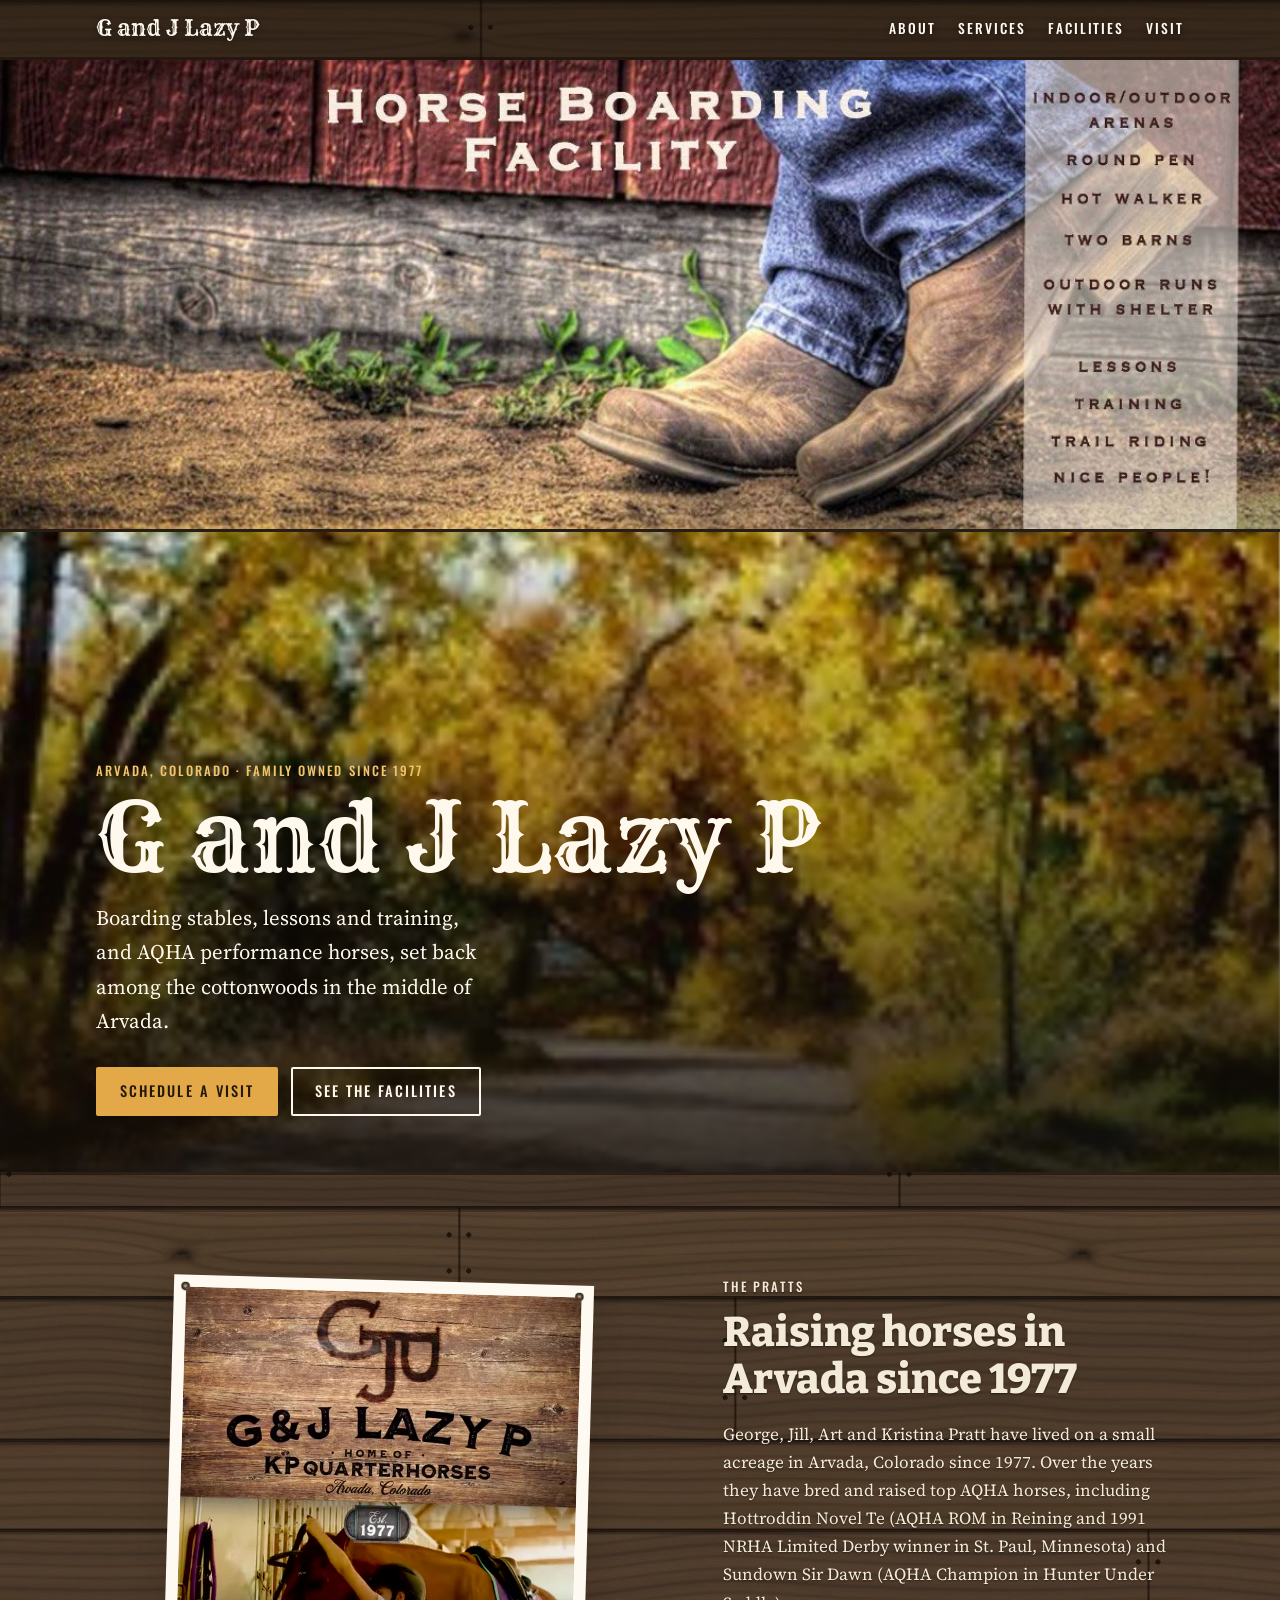
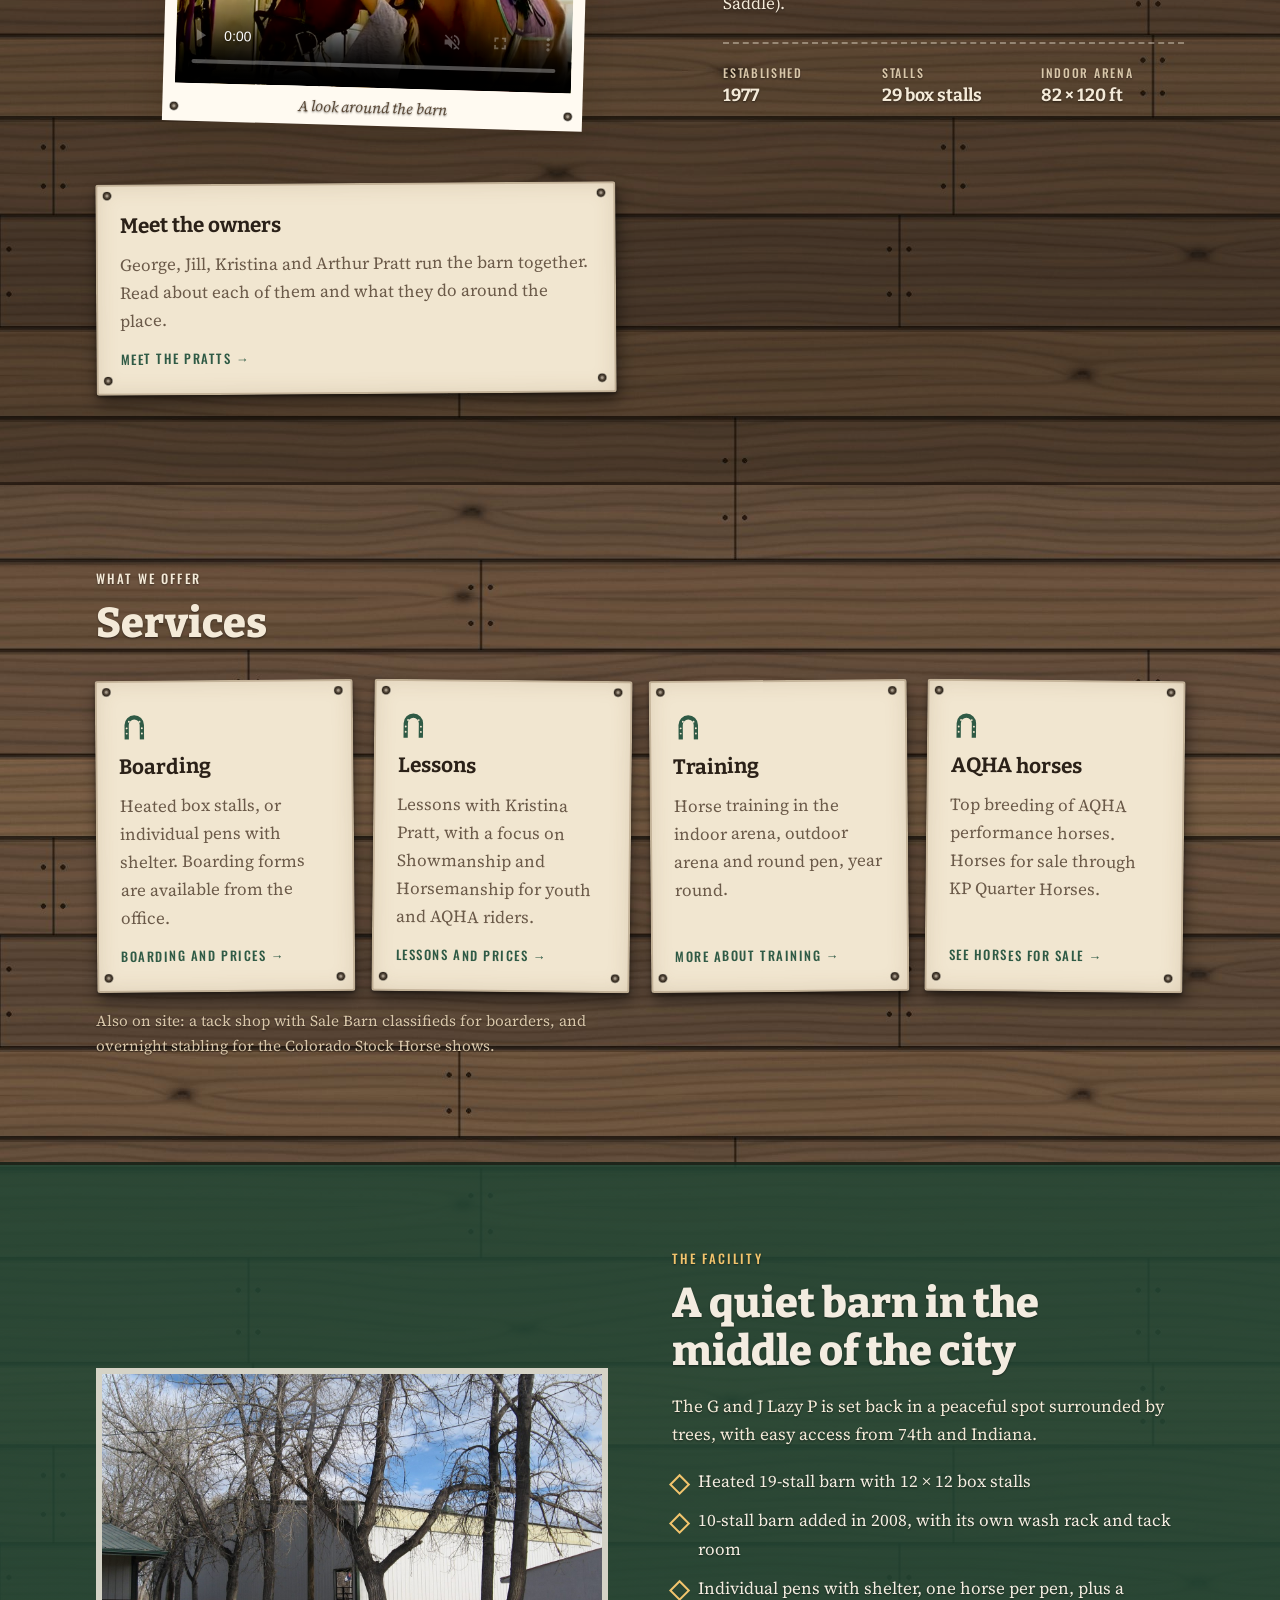
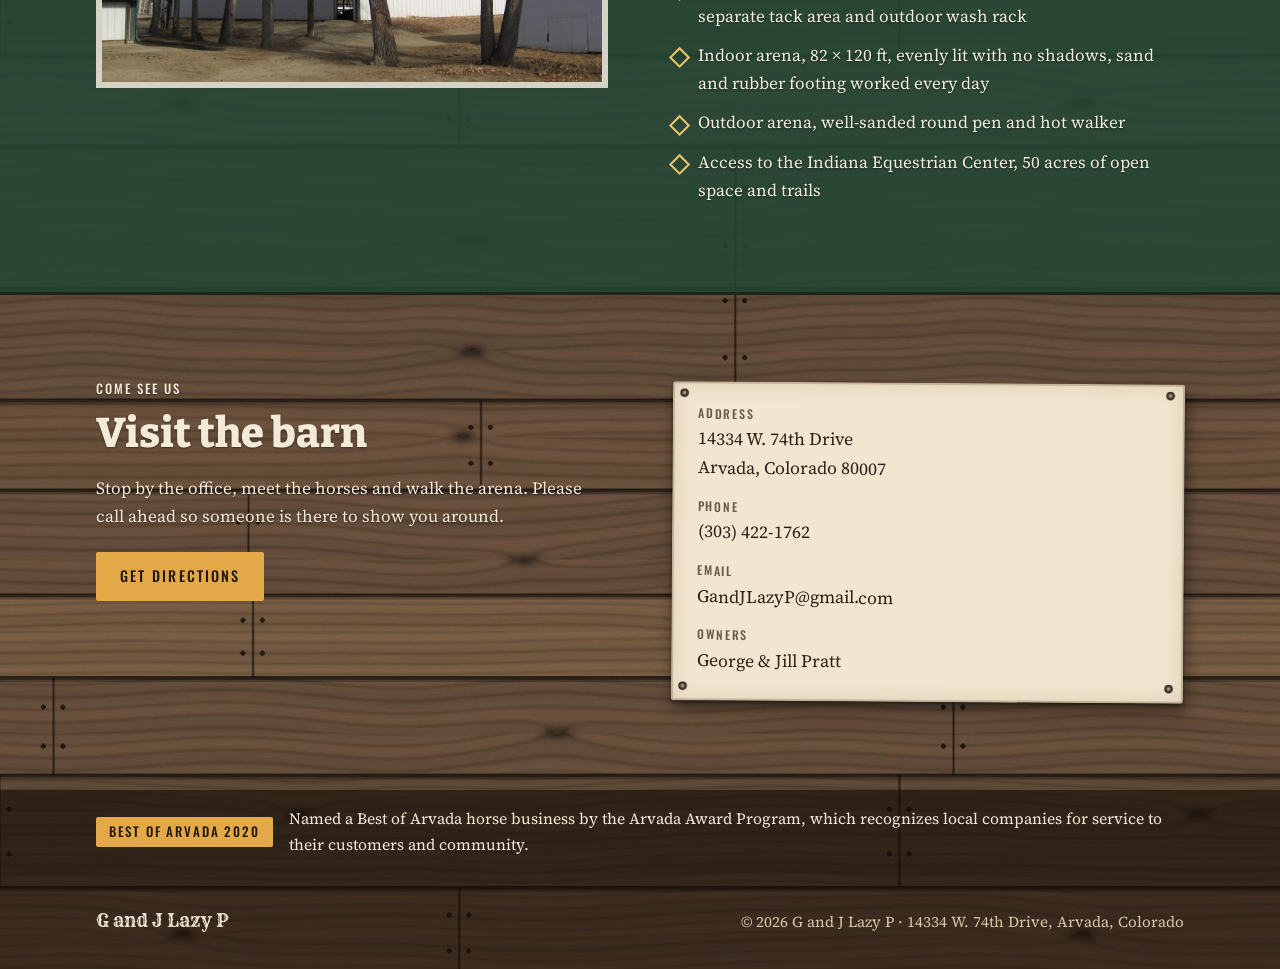
<file: index.html>
<!DOCTYPE html>
<html lang="en">
<head>
<meta charset="utf-8">
<meta name="viewport" content="width=device-width, initial-scale=1, viewport-fit=cover">
<meta name="description" content="G and J Lazy P: family-owned horse boarding, lessons, training and AQHA horses in Arvada, Colorado since 1977.">
<title>G and J Lazy P</title>
<link rel="preconnect" href="https://fonts.googleapis.com">
<link rel="stylesheet" href="https://fonts.googleapis.com/css2?family=Rye&family=Bitter:wght@500;700;800&family=Source+Serif+4:ital,wght@0,400;0,600;1,400&family=Oswald:wght@500&display=swap">
<link rel="stylesheet" href="css/site.css?v=20261127e">
</head>
<body>

<header class="top solid">
  <div class="wrap">
    <a class="mark" href="#home">G and J Lazy P</a>
    <nav aria-label="Main">
      <a href="#about">About</a>
      <a href="#services">Services</a>
      <a href="#facilities">Facilities</a>
      <a href="#visit">Visit</a>
    </nav>
  </div>
</header>

<main id="home">
  <section class="hero">
    <img class="hero-banner" src="img/boarding-banner.jpg" alt="Horse Boarding Facility: indoor and outdoor arenas, round pen, hot walker, two barns, outdoor runs with shelter, lessons, training, trail riding, nice people!">
    <div class="hero-main">
    <img src="img/lane-large.jpg" alt="" aria-hidden="true">
    <div class="wrap">
      <p class="eyebrow">Arvada, Colorado &middot; Family owned since 1977</p>
      <h1>G and J Lazy P</h1>
      <p class="lede">Boarding stables, lessons and training, and AQHA performance horses, set back among the cottonwoods in the middle of Arvada.</p>
      <div class="btns">
        <a class="btn solid" href="#visit">Schedule a visit</a>
        <a class="btn" href="#facilities">See the facilities</a>
      </div>
    </div>
    </div>
  </section>

  <section class="band planks" id="about">
    <div class="wrap about">
      <figure class="tintype">
        <video src="img/barn-video.mp4" poster="img/barn-video-poster.jpg" autoplay muted loop playsinline controls preload="metadata" aria-label="A look around G and J Lazy P: grooming in the barn, riding in the outdoor arena, and an aerial view of the runs and shelters"></video>
        <figcaption>A look around the barn</figcaption>
      </figure>
      <div>
        <p class="eyebrow">The Pratts</p>
        <h2>Raising horses in Arvada since 1977</h2>
        <p>George, Jill, Art and Kristina Pratt have lived on a small acreage in Arvada, Colorado since 1977. Over the years they have bred and raised top AQHA horses, including Hottroddin Novel Te (AQHA ROM in Reining and 1991 NRHA Limited Derby winner in St. Paul, Minnesota) and Sundown Sir Dawn (AQHA Champion in Hunter Under Saddle).</p>
        <dl class="facts">
          <div><dt>Established</dt><dd>1977</dd></div>
          <div><dt>Stalls</dt><dd>29 box stalls</dd></div>
          <div><dt>Indoor arena</dt><dd>82 &times; 120 ft</dd></div>
        </dl>
      </div>
    </div>
    <div class="wrap">
      <a class="svc sign svc-link owners-card" href="owners.html"><h3>Meet the owners</h3><p>George, Jill, Kristina and Arthur Pratt run the barn together. Read about each of them and what they do around the place.</p><span class="more">Meet the Pratts &rarr;</span></a>
    </div>
  </section>

  <section class="band" id="services">
    <div class="wrap">
      <p class="eyebrow">What we offer</p>
      <h2>Services</h2>
      <div class="services">
        <a class="svc sign svc-link" href="boarding.html"><svg class="brand" viewBox="0 0 32 32" aria-hidden="true" focusable="false"><path d="M8 29V16a8 8 0 0 1 16 0v13" fill="none" stroke="currentColor" stroke-width="4.5" stroke-linecap="square"/><g fill="var(--ground)"><circle cx="8" cy="25" r="1"/><circle cx="8" cy="19.5" r="1"/><circle cx="10.4" cy="12.6" r="1"/><circle cx="24" cy="25" r="1"/><circle cx="24" cy="19.5" r="1"/><circle cx="21.6" cy="12.6" r="1"/></g></svg><h3>Boarding</h3><p>Heated box stalls, or individual pens with shelter. Boarding forms are available from the office.</p><span class="more">Boarding and prices &rarr;</span></a>
        <a class="svc sign svc-link" href="lessons.html"><svg class="brand" viewBox="0 0 32 32" aria-hidden="true" focusable="false"><path d="M8 29V16a8 8 0 0 1 16 0v13" fill="none" stroke="currentColor" stroke-width="4.5" stroke-linecap="square"/><g fill="var(--ground)"><circle cx="8" cy="25" r="1"/><circle cx="8" cy="19.5" r="1"/><circle cx="10.4" cy="12.6" r="1"/><circle cx="24" cy="25" r="1"/><circle cx="24" cy="19.5" r="1"/><circle cx="21.6" cy="12.6" r="1"/></g></svg><h3>Lessons</h3><p>Lessons with Kristina Pratt, with a focus on Showmanship and Horsemanship for youth and AQHA riders.</p><span class="more">Lessons and prices &rarr;</span></a>
        <a class="svc sign svc-link" href="training.html"><svg class="brand" viewBox="0 0 32 32" aria-hidden="true" focusable="false"><path d="M8 29V16a8 8 0 0 1 16 0v13" fill="none" stroke="currentColor" stroke-width="4.5" stroke-linecap="square"/><g fill="var(--ground)"><circle cx="8" cy="25" r="1"/><circle cx="8" cy="19.5" r="1"/><circle cx="10.4" cy="12.6" r="1"/><circle cx="24" cy="25" r="1"/><circle cx="24" cy="19.5" r="1"/><circle cx="21.6" cy="12.6" r="1"/></g></svg><h3>Training</h3><p>Horse training in the indoor arena, outdoor arena and round pen, year round.</p><span class="more">More about training &rarr;</span></a>
        <a class="svc sign svc-link" href="horses.html"><svg class="brand" viewBox="0 0 32 32" aria-hidden="true" focusable="false"><path d="M8 29V16a8 8 0 0 1 16 0v13" fill="none" stroke="currentColor" stroke-width="4.5" stroke-linecap="square"/><g fill="var(--ground)"><circle cx="8" cy="25" r="1"/><circle cx="8" cy="19.5" r="1"/><circle cx="10.4" cy="12.6" r="1"/><circle cx="24" cy="25" r="1"/><circle cx="24" cy="19.5" r="1"/><circle cx="21.6" cy="12.6" r="1"/></g></svg><h3>AQHA horses</h3><p>Top breeding of AQHA performance horses. Horses for sale through KP Quarter Horses.</p><span class="more">See horses for sale &rarr;</span></a>
      </div>
      <p class="note">Also on site: a tack shop with Sale Barn classifieds for boarders, and overnight stabling for the Colorado Stock Horse shows.</p>
    </div>
  </section>

  <section class="band green" id="facilities">
    <div class="wrap facility">
      <img src="img/arena-back.jpg" alt="The back of the indoor arena behind a row of bare cottonwood trees, with a horse at the stable on the left">
      <div>
        <p class="eyebrow">The facility</p>
        <h2>A quiet barn in the middle of the city</h2>
        <p>The G and J Lazy P is set back in a peaceful spot surrounded by trees, with easy access from 74th and Indiana.</p>
        <ul class="checks">
          <li>Heated 19-stall barn with 12 &times; 12 box stalls</li>
          <li>10-stall barn added in 2008, with its own wash rack and tack room</li>
          <li>Individual pens with shelter, one horse per pen, plus a separate tack area and outdoor wash rack</li>
          <li>Indoor arena, 82 &times; 120 ft, evenly lit with no shadows, sand and rubber footing worked every day</li>
          <li>Outdoor arena, well-sanded round pen and hot walker</li>
          <li>Access to the Indiana Equestrian Center, 50 acres of open space and trails</li>
        </ul>
      </div>
    </div>
  </section>


  <section class="band" id="visit">
    <div class="wrap visit">
      <div>
        <p class="eyebrow">Come see us</p>
        <h2>Visit the barn</h2>
        <p>Stop by the office, meet the horses and walk the arena. Please call ahead so someone is there to show you around.</p>
        <p><a class="btn solid" href="https://www.google.com/maps/search/?api=1&amp;query=14334+W+74th+Dr+Arvada+CO+80007">Get directions</a></p>
      </div>
      <div class="card sign">
        <dl>
          <div><dt>Address</dt><dd>14334 W. 74th Drive<br>Arvada, Colorado 80007</dd></div>
          <div><dt>Phone</dt><dd>(303) 422-1762</dd></div>
          <div><dt>Email</dt><dd>GandJLazyP@gmail.com</dd></div>
          <div><dt>Owners</dt><dd>George &amp; Jill Pratt</dd></div>
        </dl>
      </div>
    </div>
  </section>
  <div class="award">
    <div class="wrap">
      <span class="award-badge">Best of Arvada 2020</span>
      <span>Named a Best of Arvada horse business by the Arvada Award Program, which recognizes local companies for service to their customers and community.</span>
    </div>
  </div>
</main>

<footer>
  <div class="wrap">
    <span class="mark">G and J Lazy P</span>
    <span>&copy; 2026 G and J Lazy P &middot; 14334 W. 74th Drive, Arvada, Colorado</span>
  </div>
</footer>
<script src="js/site.js?v=1" defer></script>
</body>
</html>
</file>
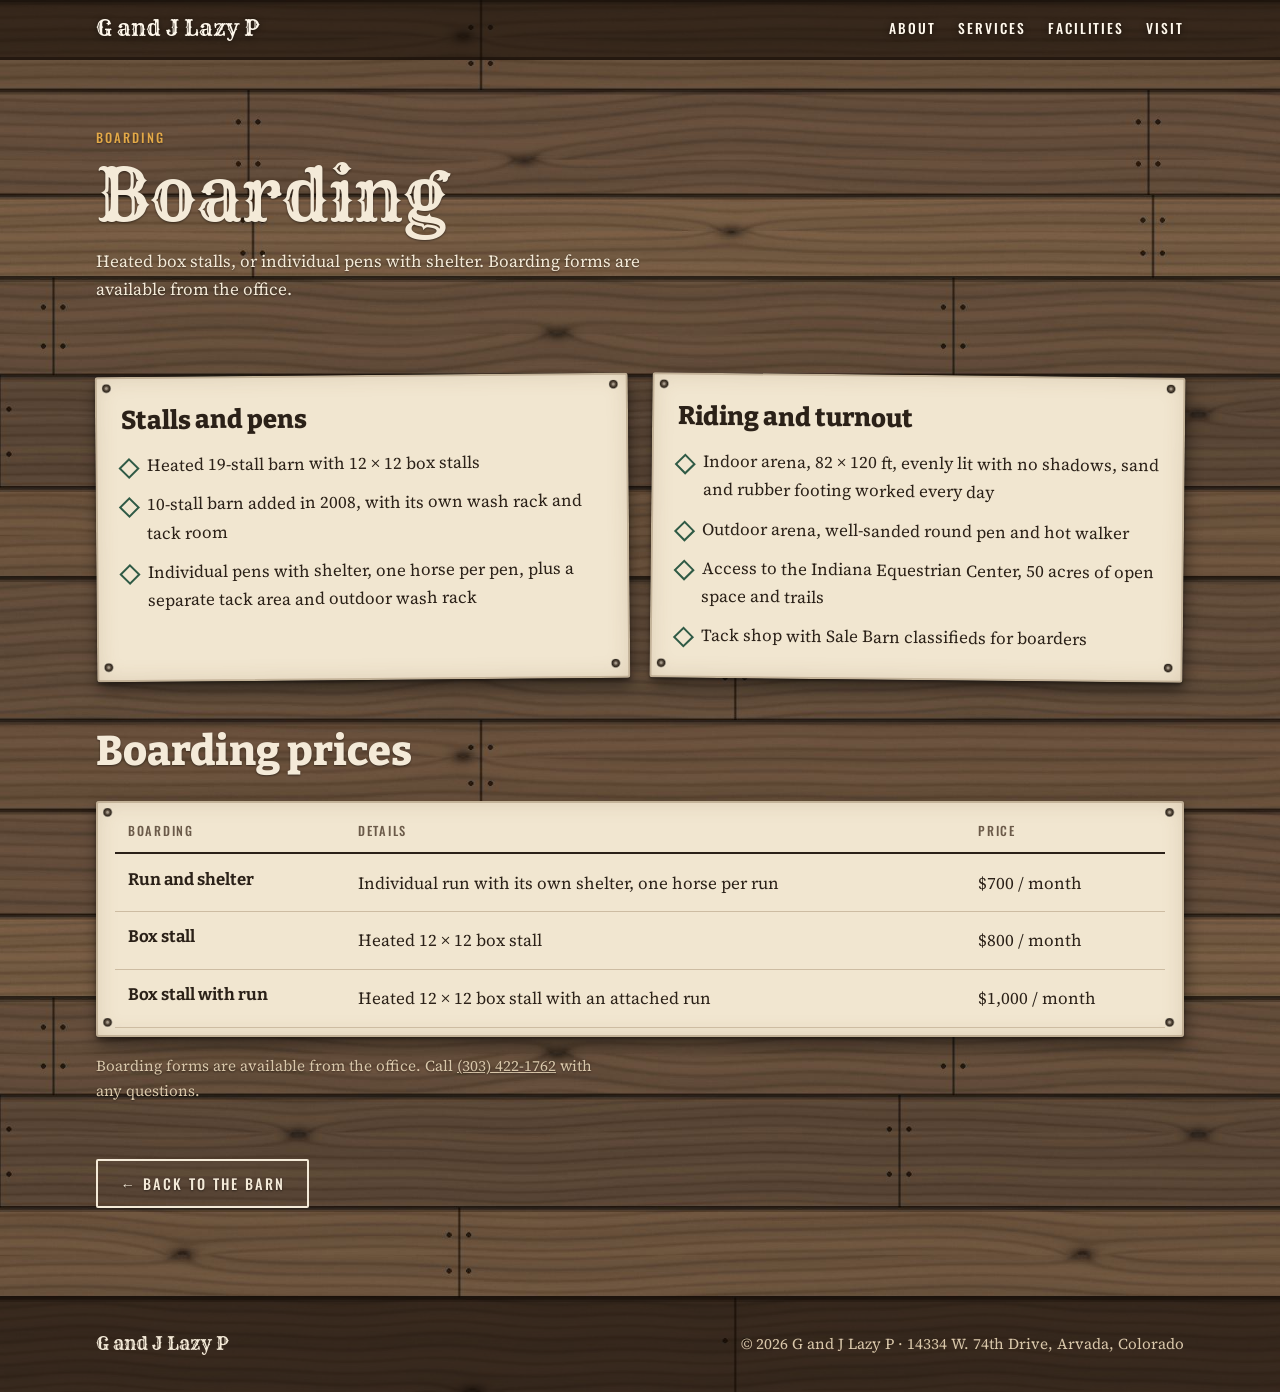
<file: boarding.html>
<!DOCTYPE html>
<html lang="en">
<head>
<meta charset="utf-8">
<meta name="viewport" content="width=device-width, initial-scale=1, viewport-fit=cover">
<meta name="description" content="Horse boarding at G and J Lazy P in Arvada, Colorado: heated box stalls or individual pens with shelter.">
<title>Boarding | G and J Lazy P</title>
<link rel="preconnect" href="https://fonts.googleapis.com">
<link rel="stylesheet" href="https://fonts.googleapis.com/css2?family=Rye&family=Bitter:wght@500;700;800&family=Source+Serif+4:ital,wght@0,400;0,600;1,400&family=Oswald:wght@500&display=swap">
<link rel="stylesheet" href="css/site.css?v=20261127e">
</head>
<body>

<header class="top solid">
  <div class="wrap">
    <a class="mark" href="index.html">G and J Lazy P</a>
    <nav aria-label="Main">
      <a href="index.html#about">About</a>
      <a href="index.html#services">Services</a>
      <a href="index.html#facilities">Facilities</a>
      <a href="index.html#visit">Visit</a>
    </nav>
  </div>
</header>

<main>
  <section class="page-head">
    <div class="wrap">
      <p class="eyebrow">Boarding</p>
      <h1>Boarding</h1>
      <p>Heated box stalls, or individual pens with shelter. Boarding forms are available from the office.</p>
    </div>
  </section>

  <section class="band" style="padding-top: 1.5rem;">
    <div class="wrap">
      <div class="detail">
        <div class="sign">
          <h2>Stalls and pens</h2>
          <ul class="checks">
            <li>Heated 19-stall barn with 12 &times; 12 box stalls</li>
            <li>10-stall barn added in 2008, with its own wash rack and tack room</li>
            <li>Individual pens with shelter, one horse per pen, plus a separate tack area and outdoor wash rack</li>
          </ul>
        </div>
        <div class="sign">
          <h2>Riding and turnout</h2>
          <ul class="checks">
            <li>Indoor arena, 82 &times; 120 ft, evenly lit with no shadows, sand and rubber footing worked every day</li>
            <li>Outdoor arena, well-sanded round pen and hot walker</li>
            <li>Access to the Indiana Equestrian Center, 50 acres of open space and trails</li>
            <li>Tack shop with Sale Barn classifieds for boarders</li>
          </ul>
        </div>
      </div>

      <h2 class="sub">Boarding prices</h2>
      <div class="rates-wrap sign">
        <table>
          <thead><tr><th scope="col">Boarding</th><th scope="col">Details</th><th scope="col">Price</th></tr></thead>
          <tbody data-label="Boarding">
            <tr><td>Run and shelter</td><td>Individual run with its own shelter, one horse per run</td><td class="price">$700 / month</td></tr>
            <tr><td>Box stall</td><td>Heated 12 &times; 12 box stall</td><td class="price">$800 / month</td></tr>
            <tr><td>Box stall with run</td><td>Heated 12 &times; 12 box stall with an attached run</td><td class="price">$1,000 / month</td></tr>
          </tbody>
        </table>
      </div>
      <p class="note">Boarding forms are available from the office. Call <a href="tel:+13034221762">(303) 422-1762</a> with any questions.</p>

      <a class="btn back" href="index.html">&larr; Back to the barn</a>
    </div>
  </section>
</main>

<footer>
  <div class="wrap">
    <span class="mark">G and J Lazy P</span>
    <span>&copy; 2026 G and J Lazy P &middot; 14334 W. 74th Drive, Arvada, Colorado</span>
  </div>
</footer>
<script src="js/site.js?v=1" defer></script>
</body>
</html>
</file>
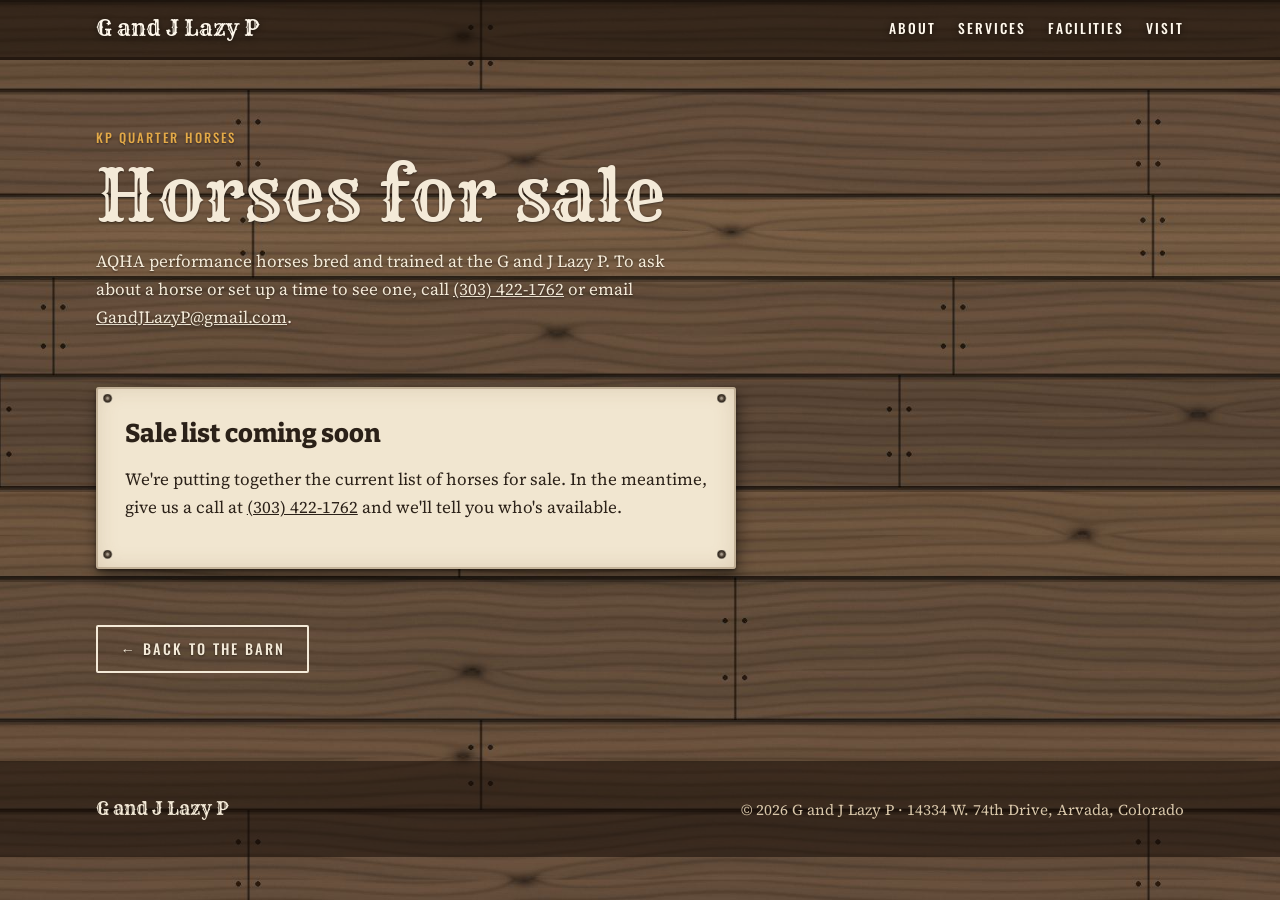
<file: horses.html>
<!DOCTYPE html>
<html lang="en">
<head>
<meta charset="utf-8">
<meta name="viewport" content="width=device-width, initial-scale=1, viewport-fit=cover">
<meta name="description" content="AQHA performance horses for sale through KP Quarter Horses at G and J Lazy P in Arvada, Colorado.">
<title>Horses for sale | G and J Lazy P</title>
<link rel="preconnect" href="https://fonts.googleapis.com">
<link rel="stylesheet" href="https://fonts.googleapis.com/css2?family=Rye&family=Bitter:wght@500;700;800&family=Source+Serif+4:ital,wght@0,400;0,600;1,400&family=Oswald:wght@500&display=swap">
<link rel="stylesheet" href="css/site.css?v=20261127e">
</head>
<body>

<header class="top solid">
  <div class="wrap">
    <a class="mark" href="index.html">G and J Lazy P</a>
    <nav aria-label="Main">
      <a href="index.html#about">About</a>
      <a href="index.html#services">Services</a>
      <a href="index.html#facilities">Facilities</a>
      <a href="index.html#visit">Visit</a>
    </nav>
  </div>
</header>

<main>
  <section class="page-head">
    <div class="wrap">
      <p class="eyebrow">KP Quarter Horses</p>
      <h1>Horses for sale</h1>
      <p>AQHA performance horses bred and trained at the G and J Lazy P. To ask about a horse or set up a time to see one, call <a href="tel:+13034221762">(303) 422-1762</a> or email <a href="mailto:GandJLazyP@gmail.com">GandJLazyP@gmail.com</a>.</p>
    </div>
  </section>

  <section class="band" style="padding-top: 1.5rem;">
    <div class="wrap">

      <!-- While there are no horses listed, this "coming soon" box shows. Remove it once horses are added below. -->
      <div class="soon sign">
        <h2>Sale list coming soon</h2>
        <p>We're putting together the current list of horses for sale. In the meantime, give us a call at <a href="tel:+13034221762">(303) 422-1762</a> and we'll tell you who's available.</p>
      </div>

      <div class="horses">
        <!-- One card per horse. Copy everything from the article line to the closing article line for each horse.
        <article class="horse sign">
          <img src="img/horses/HORSE-PHOTO.jpg" alt="NAME, a COLOR AQHA GELDING/MARE">
          <div class="body">
            <h3>Horse name</h3>
            <dl>
              <dt>Born</dt><dd>2019</dd>
              <dt>Sex</dt><dd>Gelding</dd>
              <dt>Color</dt><dd>Sorrel</dd>
              <dt>Height</dt><dd>15.1 hands</dd>
              <dt>Breeding</dt><dd>Sire x Dam</dd>
              <dt>Discipline</dt><dd>Showmanship, Horsemanship</dd>
            </dl>
            <p>A sentence or two about the horse.</p>
            <p class="price">$00,000</p>
          </div>
        </article>
        -->
      </div>

      <a class="btn back" href="index.html">&larr; Back to the barn</a>
    </div>
  </section>
</main>

<footer>
  <div class="wrap">
    <span class="mark">G and J Lazy P</span>
    <span>&copy; 2026 G and J Lazy P &middot; 14334 W. 74th Drive, Arvada, Colorado</span>
  </div>
</footer>
<script src="js/site.js?v=1" defer></script>
</body>
</html>
</file>
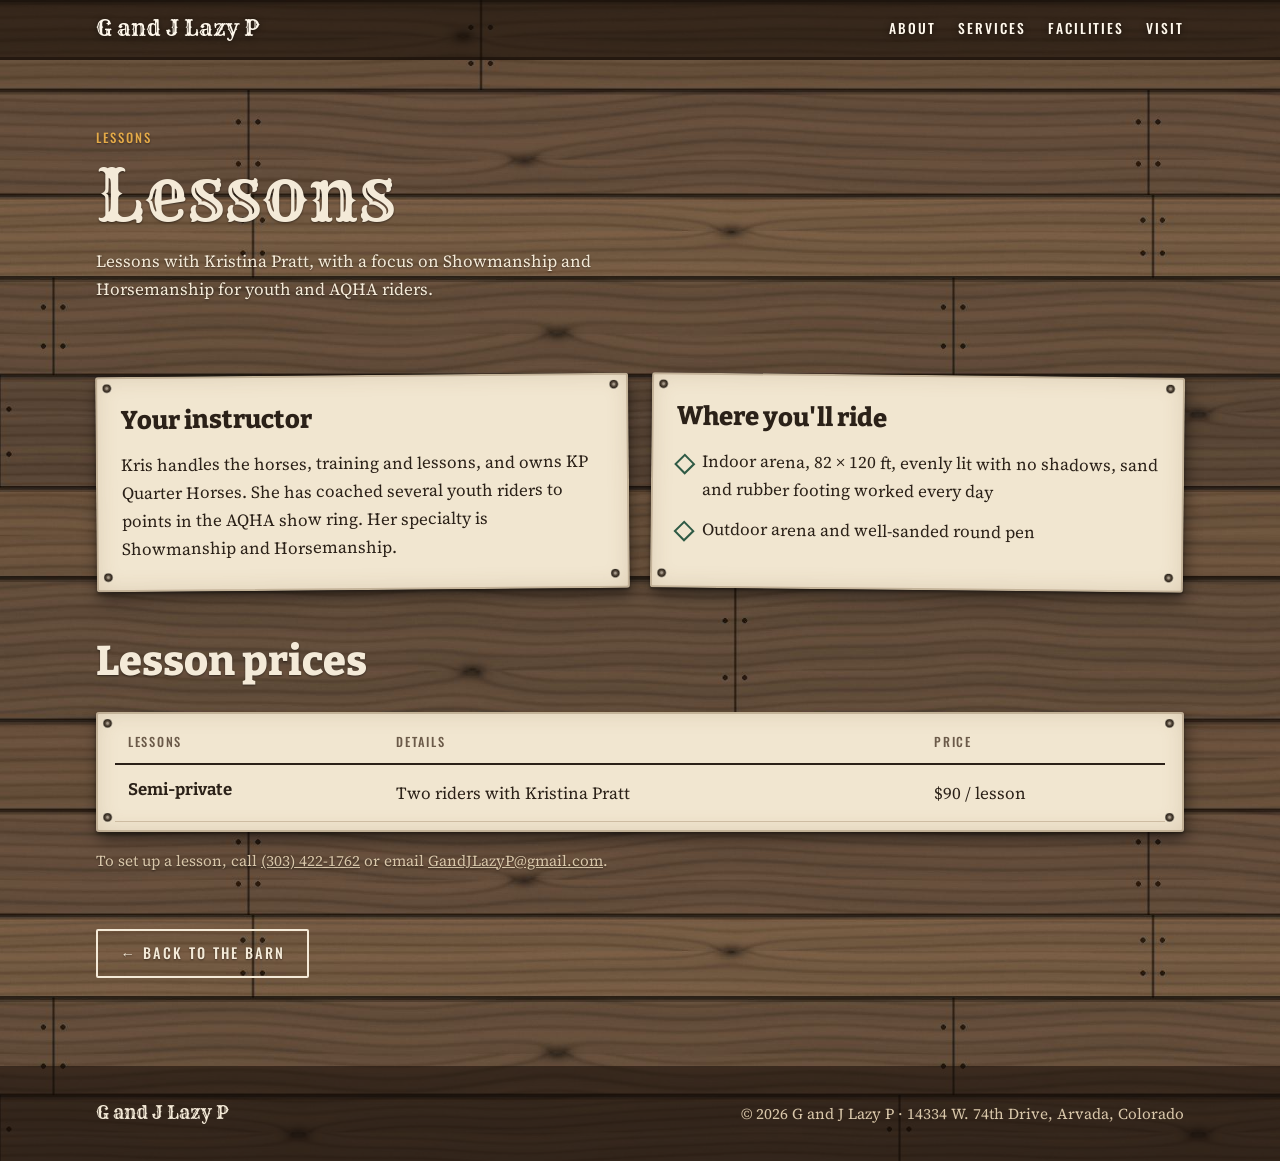
<file: lessons.html>
<!DOCTYPE html>
<html lang="en">
<head>
<meta charset="utf-8">
<meta name="viewport" content="width=device-width, initial-scale=1, viewport-fit=cover">
<meta name="description" content="Riding lessons with Kristina Pratt at G and J Lazy P in Arvada, Colorado, focused on Showmanship and Horsemanship.">
<title>Lessons | G and J Lazy P</title>
<link rel="preconnect" href="https://fonts.googleapis.com">
<link rel="stylesheet" href="https://fonts.googleapis.com/css2?family=Rye&family=Bitter:wght@500;700;800&family=Source+Serif+4:ital,wght@0,400;0,600;1,400&family=Oswald:wght@500&display=swap">
<link rel="stylesheet" href="css/site.css?v=20261127e">
</head>
<body>

<header class="top solid">
  <div class="wrap">
    <a class="mark" href="index.html">G and J Lazy P</a>
    <nav aria-label="Main">
      <a href="index.html#about">About</a>
      <a href="index.html#services">Services</a>
      <a href="index.html#facilities">Facilities</a>
      <a href="index.html#visit">Visit</a>
    </nav>
  </div>
</header>

<main>
  <section class="page-head">
    <div class="wrap">
      <p class="eyebrow">Lessons</p>
      <h1>Lessons</h1>
      <p>Lessons with Kristina Pratt, with a focus on Showmanship and Horsemanship for youth and AQHA riders.</p>
    </div>
  </section>

  <section class="band" style="padding-top: 1.5rem;">
    <div class="wrap">
      <div class="detail">
        <div class="sign">
          <h2>Your instructor</h2>
          <p>Kris handles the horses, training and lessons, and owns KP Quarter Horses. She has coached several youth riders to points in the AQHA show ring. Her specialty is Showmanship and Horsemanship.</p>
        </div>
        <div class="sign">
          <h2>Where you'll ride</h2>
          <ul class="checks">
            <li>Indoor arena, 82 &times; 120 ft, evenly lit with no shadows, sand and rubber footing worked every day</li>
            <li>Outdoor arena and well-sanded round pen</li>
          </ul>
        </div>
      </div>

      <h2 class="sub">Lesson prices</h2>
      <div class="rates-wrap sign">
        <table>
          <thead><tr><th scope="col">Lessons</th><th scope="col">Details</th><th scope="col">Price</th></tr></thead>
          <tbody data-label="Lessons">
            <tr><td>Semi-private</td><td>Two riders with Kristina Pratt</td><td class="price">$90 / lesson</td></tr>
          </tbody>
        </table>
      </div>
      <p class="note">To set up a lesson, call <a href="tel:+13034221762">(303) 422-1762</a> or email <a href="mailto:GandJLazyP@gmail.com">GandJLazyP@gmail.com</a>.</p>

      <a class="btn back" href="index.html">&larr; Back to the barn</a>
    </div>
  </section>
</main>

<footer>
  <div class="wrap">
    <span class="mark">G and J Lazy P</span>
    <span>&copy; 2026 G and J Lazy P &middot; 14334 W. 74th Drive, Arvada, Colorado</span>
  </div>
</footer>
<script src="js/site.js?v=1" defer></script>
</body>
</html>
</file>
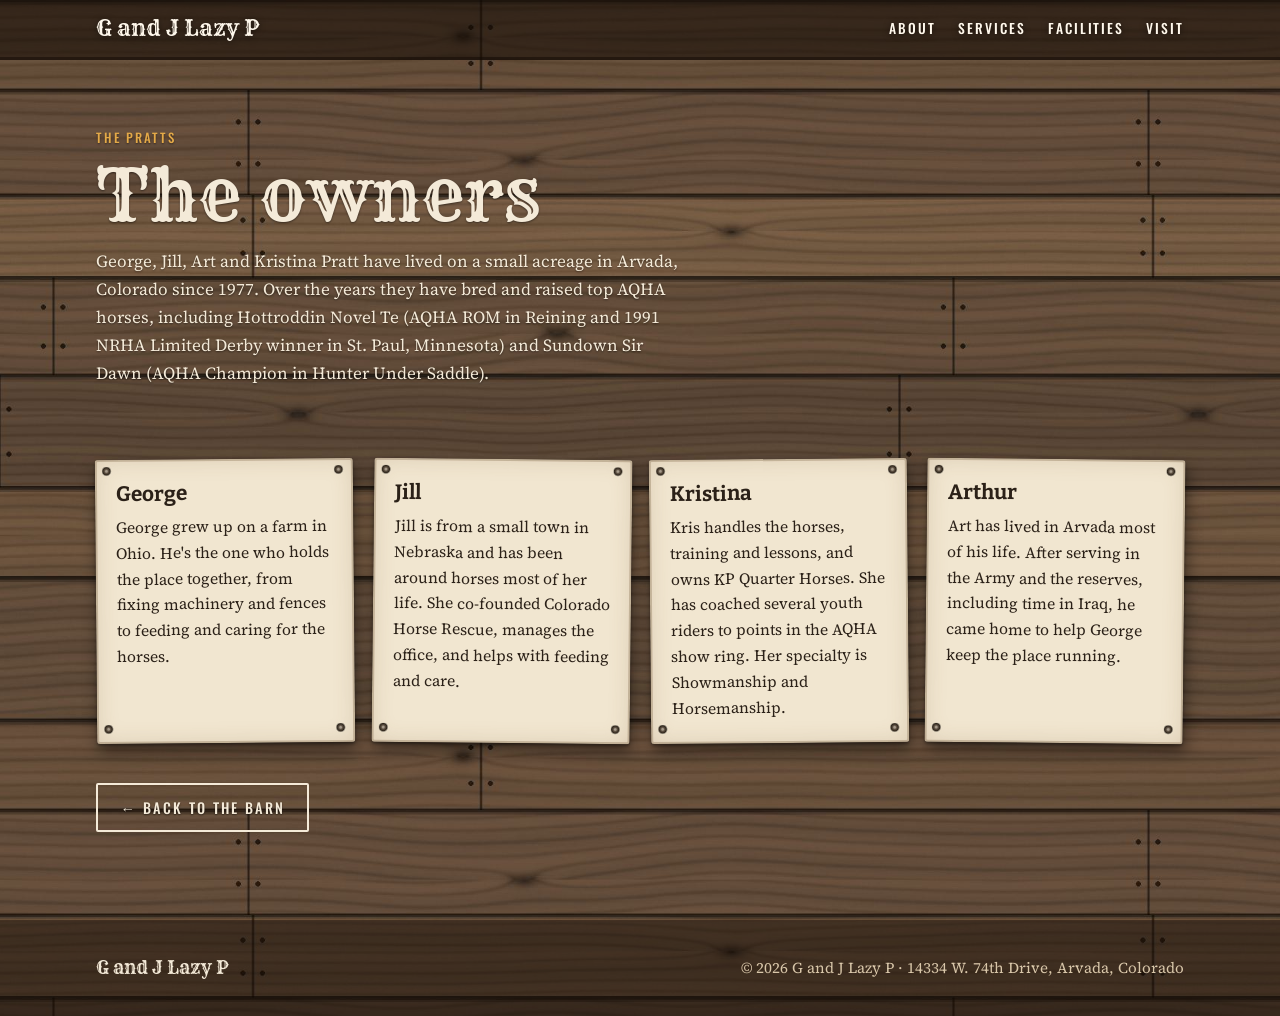
<file: owners.html>
<!DOCTYPE html>
<html lang="en">
<head>
<meta charset="utf-8">
<meta name="viewport" content="width=device-width, initial-scale=1, viewport-fit=cover">
<meta name="description" content="Meet the Pratt family, owners of G and J Lazy P in Arvada, Colorado since 1977.">
<title>The owners | G and J Lazy P</title>
<link rel="preconnect" href="https://fonts.googleapis.com">
<link rel="stylesheet" href="https://fonts.googleapis.com/css2?family=Rye&family=Bitter:wght@500;700;800&family=Source+Serif+4:ital,wght@0,400;0,600;1,400&family=Oswald:wght@500&display=swap">
<link rel="stylesheet" href="css/site.css?v=20261127e">
</head>
<body>

<header class="top solid">
  <div class="wrap">
    <a class="mark" href="index.html">G and J Lazy P</a>
    <nav aria-label="Main">
      <a href="index.html#about">About</a>
      <a href="index.html#services">Services</a>
      <a href="index.html#facilities">Facilities</a>
      <a href="index.html#visit">Visit</a>
    </nav>
  </div>
</header>

<main>
  <section class="page-head">
    <div class="wrap">
      <p class="eyebrow">The Pratts</p>
      <h1>The owners</h1>
      <p>George, Jill, Art and Kristina Pratt have lived on a small acreage in Arvada, Colorado since 1977. Over the years they have bred and raised top AQHA horses, including Hottroddin Novel Te (AQHA ROM in Reining and 1991 NRHA Limited Derby winner in St. Paul, Minnesota) and Sundown Sir Dawn (AQHA Champion in Hunter Under Saddle).</p>
    </div>
  </section>

  <section class="band" style="padding-top: 1.5rem;">
    <div class="wrap">
      <div class="family" style="margin-top: 1rem;">
        <div class="person sign"><h3>George</h3><p>George grew up on a farm in Ohio. He's the one who holds the place together, from fixing machinery and fences to feeding and caring for the horses.</p></div>
        <div class="person sign"><h3>Jill</h3><p>Jill is from a small town in Nebraska and has been around horses most of her life. She co-founded Colorado Horse Rescue, manages the office, and helps with feeding and care.</p></div>
        <div class="person sign"><h3>Kristina</h3><p>Kris handles the horses, training and lessons, and owns KP Quarter Horses. She has coached several youth riders to points in the AQHA show ring. Her specialty is Showmanship and Horsemanship.</p></div>
        <div class="person sign"><h3>Arthur</h3><p>Art has lived in Arvada most of his life. After serving in the Army and the reserves, including time in Iraq, he came home to help George keep the place running.</p></div>
      </div>

      <a class="btn back" href="index.html">&larr; Back to the barn</a>
    </div>
  </section>
</main>

<footer>
  <div class="wrap">
    <span class="mark">G and J Lazy P</span>
    <span>&copy; 2026 G and J Lazy P &middot; 14334 W. 74th Drive, Arvada, Colorado</span>
  </div>
</footer>
<script src="js/site.js?v=1" defer></script>
</body>
</html>
</file>
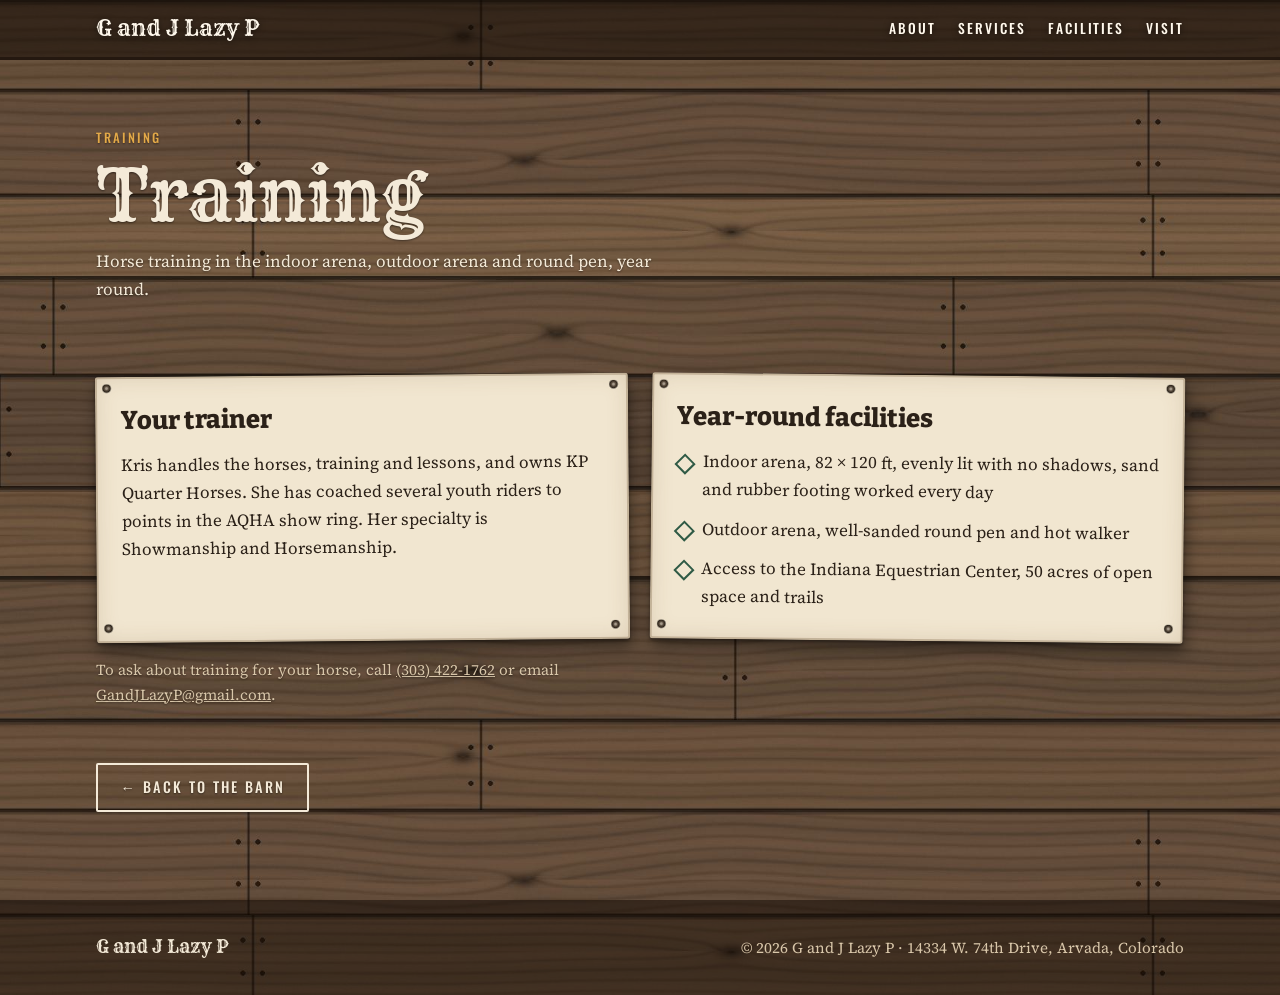
<file: training.html>
<!DOCTYPE html>
<html lang="en">
<head>
<meta charset="utf-8">
<meta name="viewport" content="width=device-width, initial-scale=1, viewport-fit=cover">
<meta name="description" content="Horse training at G and J Lazy P in Arvada, Colorado, in the indoor arena, outdoor arena and round pen, year round.">
<title>Training | G and J Lazy P</title>
<link rel="preconnect" href="https://fonts.googleapis.com">
<link rel="stylesheet" href="https://fonts.googleapis.com/css2?family=Rye&family=Bitter:wght@500;700;800&family=Source+Serif+4:ital,wght@0,400;0,600;1,400&family=Oswald:wght@500&display=swap">
<link rel="stylesheet" href="css/site.css?v=20261127e">
</head>
<body>

<header class="top solid">
  <div class="wrap">
    <a class="mark" href="index.html">G and J Lazy P</a>
    <nav aria-label="Main">
      <a href="index.html#about">About</a>
      <a href="index.html#services">Services</a>
      <a href="index.html#facilities">Facilities</a>
      <a href="index.html#visit">Visit</a>
    </nav>
  </div>
</header>

<main>
  <section class="page-head">
    <div class="wrap">
      <p class="eyebrow">Training</p>
      <h1>Training</h1>
      <p>Horse training in the indoor arena, outdoor arena and round pen, year round.</p>
    </div>
  </section>

  <section class="band" style="padding-top: 1.5rem;">
    <div class="wrap">
      <div class="detail">
        <div class="sign">
          <h2>Your trainer</h2>
          <p>Kris handles the horses, training and lessons, and owns KP Quarter Horses. She has coached several youth riders to points in the AQHA show ring. Her specialty is Showmanship and Horsemanship.</p>
        </div>
        <div class="sign">
          <h2>Year-round facilities</h2>
          <ul class="checks">
            <li>Indoor arena, 82 &times; 120 ft, evenly lit with no shadows, sand and rubber footing worked every day</li>
            <li>Outdoor arena, well-sanded round pen and hot walker</li>
            <li>Access to the Indiana Equestrian Center, 50 acres of open space and trails</li>
          </ul>
        </div>
      </div>
      <p class="note">To ask about training for your horse, call <a href="tel:+13034221762">(303) 422-1762</a> or email <a href="mailto:GandJLazyP@gmail.com">GandJLazyP@gmail.com</a>.</p>

      <a class="btn back" href="index.html">&larr; Back to the barn</a>
    </div>
  </section>
</main>

<footer>
  <div class="wrap">
    <span class="mark">G and J Lazy P</span>
    <span>&copy; 2026 G and J Lazy P &middot; 14334 W. 74th Drive, Arvada, Colorado</span>
  </div>
</footer>
<script src="js/site.js?v=1" defer></script>
</body>
</html>
</file>
<file: css/site.css>
/* Layout: photo-led ranch page. Full-bleed hero of the arena yard, then plank-banded sections
   (board-and-batten texture) alternating with the barn's own green-roof and bare-cottonwood palette. */
:root {
  /* Single deliberate look: dark weathered barn boards behind everything, cream "painted sign" panels for detail. */
  --wood: #4a3626;          /* fallback under the board texture */
  --ground: #f1e6d0;        /* painted sign cream */
  --ink: #2b2118;           /* text on cream */
  --muted: #6b5a49;
  --on-wood: #f4ead8;       /* text on bare boards */
  --on-wood-muted: #d9c7aa;
  --barn: #2f5a45;
  --barn-ink: #f3ece0;
  --hay: #e3a948;
  --rule: #cdbca2;
  --placeholder-bg: #f7e3b8;
  --placeholder-fg: #7a4b05;
  --display: "Rye", "Bitter", Georgia, serif;
  --head: "Bitter", Georgia, serif;
  --body: "Source Serif 4", Georgia, "Times New Roman", serif;
  --label: "Oswald", "Arial Narrow", sans-serif;
  color-scheme: dark;
}

* { box-sizing: border-box; }
body { margin: 0; background: var(--wood) url("../img/wood.jpg") center top / 900px auto repeat; color: var(--on-wood); font: 400 1.0625rem/1.65 var(--body); }
img { display: block; max-width: 100%; height: auto; }
a { color: inherit; }
a:focus-visible, button:focus-visible { outline: 3px solid var(--hay); outline-offset: 3px; }

.wrap { max-width: 1120px; margin: 0 auto; padding-left: max(16px, env(safe-area-inset-left, 0px)); padding-right: max(16px, env(safe-area-inset-right, 0px)); }
.band { padding-block: clamp(3rem, 7vw, 5.5rem); }
.band { text-shadow: 0 1px 2px rgb(0 0 0 / 0.45); }
.band p { color: var(--on-wood); }
.planks { background: rgb(20 12 6 / 0.28); border-block: 3px solid rgb(20 12 6 / 0.55); }
.green { background: linear-gradient(rgb(34 70 52 / 0.86), rgb(34 70 52 / 0.86)), var(--wood) url("../img/wood.jpg") center / 900px auto repeat; color: var(--barn-ink); border-block: 3px solid rgb(20 12 6 / 0.55); }
.sign { background: var(--ground); color: var(--ink); text-shadow: none; border-radius: 3px; box-shadow: 0 6px 18px rgb(0 0 0 / 0.35), inset 0 0 0 2px rgb(90 60 30 / 0.25); }
.sign p, .sign td, .sign dd { color: var(--ink); }

.eyebrow { font: 500 0.8rem/1 var(--label); letter-spacing: 0.16em; text-transform: uppercase; color: var(--hay); margin: 0 0 0.9rem; }
h1, h2, h3 { text-wrap: balance; margin: 0; }
h2 { font: 800 clamp(1.8rem, 3.6vw, 2.6rem)/1.15 var(--head); margin-bottom: 1rem; }
h3 { font: 700 1.3rem/1.25 var(--head); margin-bottom: 0.4rem; }
p { margin: 0 0 1rem; max-width: 65ch; }

.ph { text-shadow: none; background: var(--placeholder-bg); color: var(--placeholder-fg); padding: 0 0.3em; border-radius: 3px; font-style: italic; }

/* nav */
.top { position: absolute; inset: 0 0 auto; z-index: 2; padding-top: env(safe-area-inset-top, 0px); }
.top .wrap { display: flex; align-items: center; justify-content: space-between; gap: 1rem; padding-block: 1.1rem; flex-wrap: wrap; }
.mark { font: 400 1.35rem/1 var(--display); color: #fff8ec; text-decoration: none; text-shadow: 0 1px 6px rgb(0 0 0 / 0.5); }
.top nav { display: flex; gap: 1.4rem; flex-wrap: wrap; }
.top nav a { font: 500 0.85rem/1 var(--label); letter-spacing: 0.14em; text-transform: uppercase; color: #fff8ec; text-decoration: none; text-shadow: 0 1px 6px rgb(0 0 0 / 0.6); }
.top nav a:hover { color: #f2c46d; }

/* hero */
.hero { color: #fff8ec; background: #3b3328; }
.hero-banner { width: 100%; height: auto; border-bottom: 3px solid rgb(20 12 6 / 0.55); }
.hero-main { position: relative; min-height: min(72vh, 640px); display: grid; align-items: end; overflow: hidden; }
.hero-main > img { position: absolute; inset: 0; width: 100%; height: 100%; object-fit: cover; object-position: 50% 55%; }
.hero-main::after { content: ""; position: absolute; inset: 0; background: linear-gradient(180deg, rgb(20 14 8 / 0.1) 0%, rgb(20 14 8 / 0.35) 40%, rgb(20 14 8 / 0.85) 100%); }
.hero .wrap { position: relative; z-index: 1; padding-block: 5rem 3.5rem; width: 100%; }
.hero .eyebrow { color: #f2c46d; }
.hero h1 { font: 400 clamp(2.8rem, 8vw, 6rem)/0.95 var(--display); letter-spacing: 0.01em; margin-bottom: 1.1rem; }
.hero .lede { font-size: clamp(1.1rem, 2vw, 1.3rem); max-width: 38ch; margin-bottom: 1.8rem; }
.btns { display: flex; gap: 0.8rem; flex-wrap: wrap; }
.btn { display: inline-block; font: 500 0.9rem/1 var(--label); letter-spacing: 0.14em; text-transform: uppercase; text-decoration: none; padding: 0.95rem 1.4rem; border: 2px solid currentColor; border-radius: 2px; }
.btn.solid { background: var(--hay); border-color: var(--hay); color: #24180b; }
.btn:hover { filter: brightness(1.08); }

/* about */
.about { display: grid; grid-template-columns: 1.1fr 0.9fr; gap: clamp(2rem, 5vw, 4.5rem); align-items: center; }
.about > * { min-width: 0; }
.tintype { background: #fffaf1; padding: 12px 12px 2.4rem; box-shadow: 0 10px 30px rgb(40 25 10 / 0.18); transform: rotate(1.6deg); max-width: 420px; justify-self: center; position: relative; }
.tintype img { width: 100%; aspect-ratio: 4 / 3; object-fit: cover; }
.tintype video { display: block; width: 100%; aspect-ratio: 1 / 1; object-fit: cover; background: #2b2118; }
.tintype figcaption { position: absolute; left: 0; right: 0; bottom: 0.7rem; text-align: center; font: italic 400 0.95rem/1 var(--body); color: #5b4a38; }
.facts { display: grid; grid-template-columns: repeat(3, 1fr); gap: 1rem; margin-top: 1.6rem; padding-top: 1.4rem; border-top: 2px dashed rgb(244 234 216 / 0.4); }
.facts dt { font: 500 0.75rem/1 var(--label); letter-spacing: 0.14em; text-transform: uppercase; color: var(--on-wood-muted); margin-bottom: 0.4rem; }
.facts dd { margin: 0; font: 700 1.1rem/1.3 var(--head); }

/* services */
.services { display: grid; grid-template-columns: repeat(auto-fit, minmax(240px, 1fr)); gap: 1.2rem; margin-top: 2rem; }
.svc { padding: 1.8rem 1.5rem; display: flex; flex-direction: column; gap: 0.3rem; }
.svc .brand { width: 1.9rem; height: 1.9rem; color: var(--barn); margin-bottom: 0.6rem; flex: none; }
.sign.svc p { margin: 0; color: var(--muted); }

a.svc-link { color: var(--ink); text-decoration: none; transition: transform 0.15s ease, box-shadow 0.15s ease; }
a.svc-link:hover, a.svc-link:focus-visible { transform: translateY(-3px); }
.svc .more { margin-top: auto; padding-top: 0.9rem; font: 500 0.8rem/1 var(--label); letter-spacing: 0.12em; text-transform: uppercase; color: var(--barn); }

/* facility */
.facility { display: grid; grid-template-columns: 1fr 1fr; gap: clamp(2rem, 5vw, 4rem); align-items: center; }
.facility > * { min-width: 0; }
.facility img { width: 100%; aspect-ratio: 16 / 10; object-fit: cover; border: 6px solid color-mix(in srgb, var(--barn-ink) 85%, transparent); }
.green .eyebrow { color: #f2c46d; }
.checks { list-style: none; padding: 0; margin: 1.2rem 0 0; display: grid; gap: 0.7rem; }
.checks li { padding-left: 1.6rem; position: relative; }
.checks li::before { content: ""; position: absolute; left: 0; top: 0.55em; width: 0.7rem; height: 0.7rem; border: 2px solid #f2c46d; transform: rotate(45deg); }

/* rates */
.rates-wrap { overflow-x: auto; margin-top: 1.6rem; padding: 0.6rem 1.2rem; }
table { width: 100%; border-collapse: collapse; min-width: 480px; }
th, td { text-align: left; padding: 0.9rem 0.8rem; border-bottom: 1px solid var(--rule); vertical-align: top; }
th { font: 500 0.78rem/1 var(--label); letter-spacing: 0.14em; text-transform: uppercase; color: var(--muted); border-bottom: 2px solid var(--ink); }
td:first-child { font: 700 1.05rem/1.3 var(--head); }
tr.group th { padding-top: 2rem; }
td.price { font-variant-numeric: tabular-nums; white-space: nowrap; }
.band .note { font-size: 0.95rem; color: var(--on-wood-muted); margin-top: 1rem; }

/* visit */
.visit { display: grid; grid-template-columns: 1fr 1fr; gap: clamp(2rem, 5vw, 4rem); }
.visit > * { min-width: 0; }
.card { padding: 1.6rem; }
.card dl { margin: 0; display: grid; gap: 1.1rem; }
.card dt { font: 500 0.75rem/1 var(--label); letter-spacing: 0.14em; text-transform: uppercase; color: var(--muted); margin-bottom: 0.35rem; }
.card dd { margin: 0; font-size: 1.1rem; }
.hours { width: 100%; min-width: 0; }
.hours td, .hours th { padding: 0.5rem 0; }
.hours td:first-child { font: 400 1rem/1.4 var(--body); }

footer { padding-block: 2.2rem; background: rgb(20 12 6 / 0.55); font-size: 0.95rem; color: var(--on-wood-muted); }
footer .wrap { display: flex; justify-content: space-between; gap: 1rem; flex-wrap: wrap; align-items: center; }
footer .mark { color: var(--on-wood); text-shadow: none; font-size: 1.15rem; }

html, body { overflow-x: clip; }
@media (max-width: 600px) {
  .rates-wrap { padding: 0.4rem 1rem; }
  table { min-width: 0; }
  thead tr, tr.group th + th { display: none; }
  tr { display: grid; grid-template-columns: 1fr auto; column-gap: 1rem; border-bottom: 1px solid var(--rule); padding: 0.8rem 0; }
  tr.group { border-bottom: 2px solid var(--ink); padding: 1.6rem 0 0.6rem; }
  tbody:first-of-type::before { content: attr(data-label); display: block; font: 500 0.78rem/1 var(--label); letter-spacing: 0.14em; text-transform: uppercase; color: var(--muted); padding: 0.6rem 0; border-bottom: 2px solid var(--ink); }
  td, tr.group th { border: 0; padding: 0; }
  td:nth-child(2) { grid-column: 1 / -1; order: 3; color: var(--muted); font-size: 0.95rem; margin-top: 0.3rem; }
  td.price { text-align: right; font-weight: 600; }
}
@media (max-width: 760px) {
  .about, .facility, .visit { grid-template-columns: 1fr; }
  .facts { grid-template-columns: 1fr 1fr; }
  .top nav { gap: 1rem; }
  .tintype { transform: none; }
}
@media (prefers-reduced-motion: no-preference) {
  .hero h1, .hero .lede, .hero .btns { animation: rise 0.8s ease-out both; }
  .hero .lede { animation-delay: 0.12s; }
  .hero .btns { animation-delay: 0.24s; }
  @keyframes rise { from { transform: translateY(14px); } to { transform: none; } }
}

/* award strip */
.award { background: rgb(20 12 6 / 0.6); color: var(--on-wood); padding-block: 1rem; font-size: 0.98rem; }
.award .wrap { display: flex; gap: 1rem; align-items: center; flex-wrap: wrap; }
.award-badge { font: 500 0.82rem/1 var(--label); letter-spacing: 0.14em; text-transform: uppercase; background: var(--hay); color: #24180b; padding: 0.55rem 0.8rem; border-radius: 2px; }
.award span:last-child { flex: 1 1 320px; min-width: 0; }

/* family */
.family { display: grid; grid-template-columns: repeat(auto-fit, minmax(230px, 1fr)); gap: 1.2rem; margin-top: 2.5rem; }
.person { padding: 1.4rem 1.3rem; }
.person p { margin: 0; font-size: 0.98rem; }
.visit .btn { margin-top: 0.4rem; text-shadow: none; }

/* horses page */
.top.solid { position: static; background: rgb(20 12 6 / 0.6); border-bottom: 3px solid rgb(20 12 6 / 0.55); }
.page-head { padding-block: clamp(2.5rem, 6vw, 4.5rem) 1rem; text-shadow: 0 1px 2px rgb(0 0 0 / 0.45); }
.page-head h1 { font: 400 clamp(2.4rem, 7vw, 4.5rem)/1 var(--display); margin-bottom: 1rem; }
.horses { display: grid; grid-template-columns: repeat(auto-fill, minmax(280px, 1fr)); gap: 1.4rem; margin-top: 1rem; }
.horse { overflow: hidden; display: flex; flex-direction: column; }
.horse img { width: 100%; aspect-ratio: 4 / 3; object-fit: cover; }
.horse .body { padding: 1.3rem 1.4rem 1.5rem; display: flex; flex-direction: column; gap: 0.2rem; flex: 1; }
.horse dl { margin: 0.6rem 0 0; display: grid; grid-template-columns: auto 1fr; gap: 0.35rem 1rem; font-size: 0.98rem; }
.horse dt { font: 500 0.75rem/1.9 var(--label); letter-spacing: 0.12em; text-transform: uppercase; color: var(--muted); }
.horse dd { margin: 0; }
.horse .price { margin-top: auto; padding-top: 1rem; font: 700 1.25rem/1 var(--head); color: var(--barn); }
.soon { padding: 2rem 1.8rem; max-width: 640px; }
.soon h2 { font-size: 1.6rem; }
.back { display: inline-block; margin-top: 2.5rem; }

/* service pages */
.detail { display: grid; grid-template-columns: repeat(auto-fit, minmax(280px, 1fr)); gap: 1.4rem; margin-top: 1rem; }
.detail > .sign { padding: 1.8rem 1.6rem; }
.detail h2 { font-size: 1.6rem; }
.detail p { margin: 0; }
.sign .checks { margin-top: 0.4rem; }
.sign .checks li::before { border-color: var(--barn); }
h2.sub { margin: 3rem 0 0; }
@media (max-width: 760px) {
  .hero-main { min-height: 0; }
  .hero .wrap { padding-block: 1.8rem 2.5rem; }
  .hero-main::after { background: linear-gradient(180deg, rgb(20 14 8 / 0.5) 0%, rgb(20 14 8 / 0.85) 100%); }
}
.owners-card { margin-top: 2.5rem; max-width: 520px; }

/* nailed-on look: a nail head in each corner of every cream sign and photo frame */
.sign, .tintype {
  --nail: radial-gradient(circle at 38% 36%, #a89e90 0 0.8px, #5e5245 2px, #2e261d 3.6px, rgb(0 0 0 / 0.35) 4.4px, transparent 5.2px);
  background-image: var(--nail), var(--nail), var(--nail), var(--nail);
  background-size: 12px 12px;
  background-repeat: no-repeat;
  background-position: 7px 7px, calc(100% - 7px) 7px, 7px calc(100% - 7px), calc(100% - 7px) calc(100% - 7px);
}
.sign { box-shadow: 2px 8px 16px rgb(0 0 0 / 0.45), 0 2px 3px rgb(0 0 0 / 0.35), inset 0 0 0 2px rgb(90 60 30 / 0.25), inset 0 0 22px rgb(120 85 45 / 0.18); }
.services > .sign:nth-child(odd), .family > .sign:nth-child(odd), .detail > .sign:nth-child(odd), .horses > .sign:nth-child(odd) { rotate: -0.5deg; }
.services > .sign:nth-child(even), .family > .sign:nth-child(even), .detail > .sign:nth-child(even), .horses > .sign:nth-child(even) { rotate: 0.6deg; }
.owners-card { rotate: -0.4deg; }
.visit .card { rotate: 0.4deg; }

/* back-to-top button */
.to-top { position: fixed; right: max(16px, env(safe-area-inset-right, 0px)); bottom: calc(1.25rem + env(safe-area-inset-bottom, 0px)); z-index: 20; width: 3.1rem; height: 3.1rem; display: grid; place-items: center; padding: 0; border: 2px solid #24180b; border-radius: 50%; background: var(--hay); color: #24180b; box-shadow: 0 4px 12px rgb(0 0 0 / 0.5); cursor: pointer; opacity: 0; visibility: hidden; transform: translateY(10px); transition: opacity 0.2s ease, transform 0.2s ease, visibility 0.2s; }
.to-top svg { width: 1.5rem; height: 1.5rem; }
.to-top.show { opacity: 1; visibility: visible; transform: none; }
.to-top:hover { filter: brightness(1.08); }
@media (max-width: 760px) { .to-top { bottom: calc(5.2rem + env(safe-area-inset-bottom, 0px)); } }
</file>
